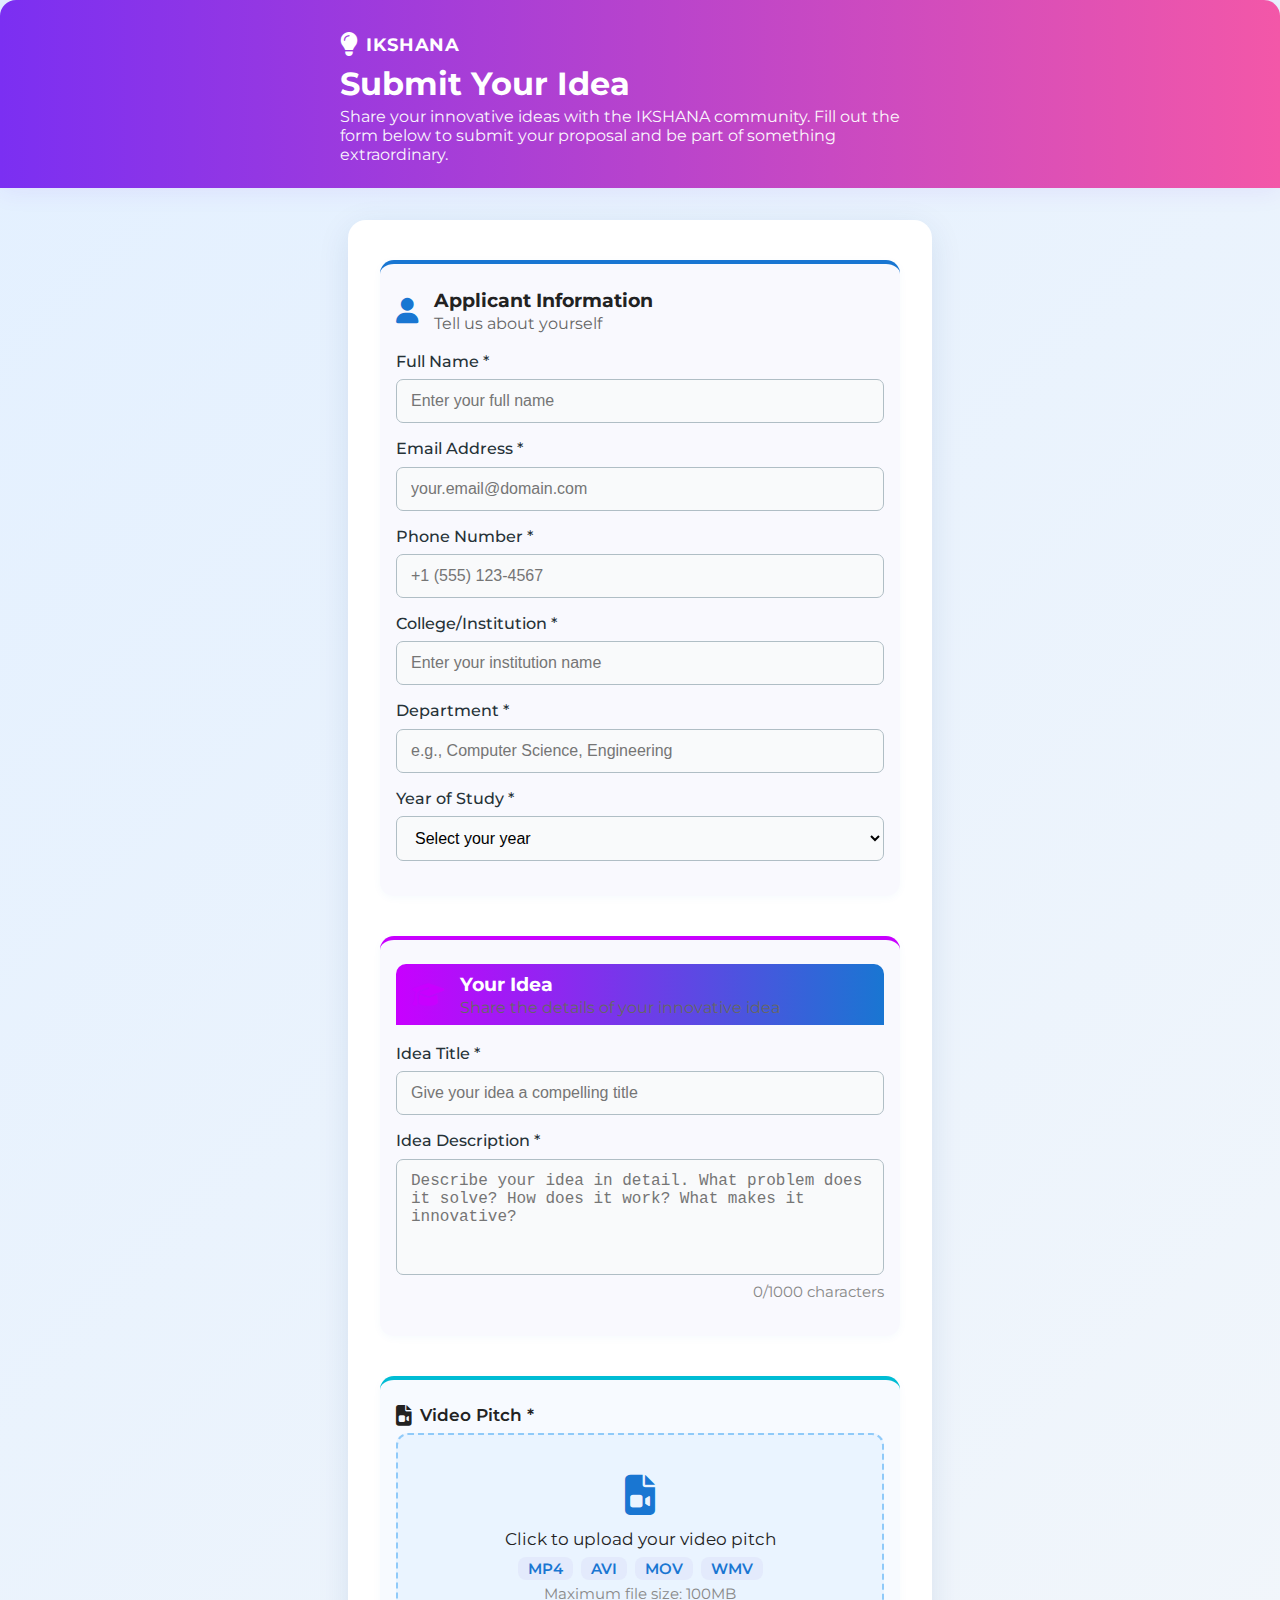
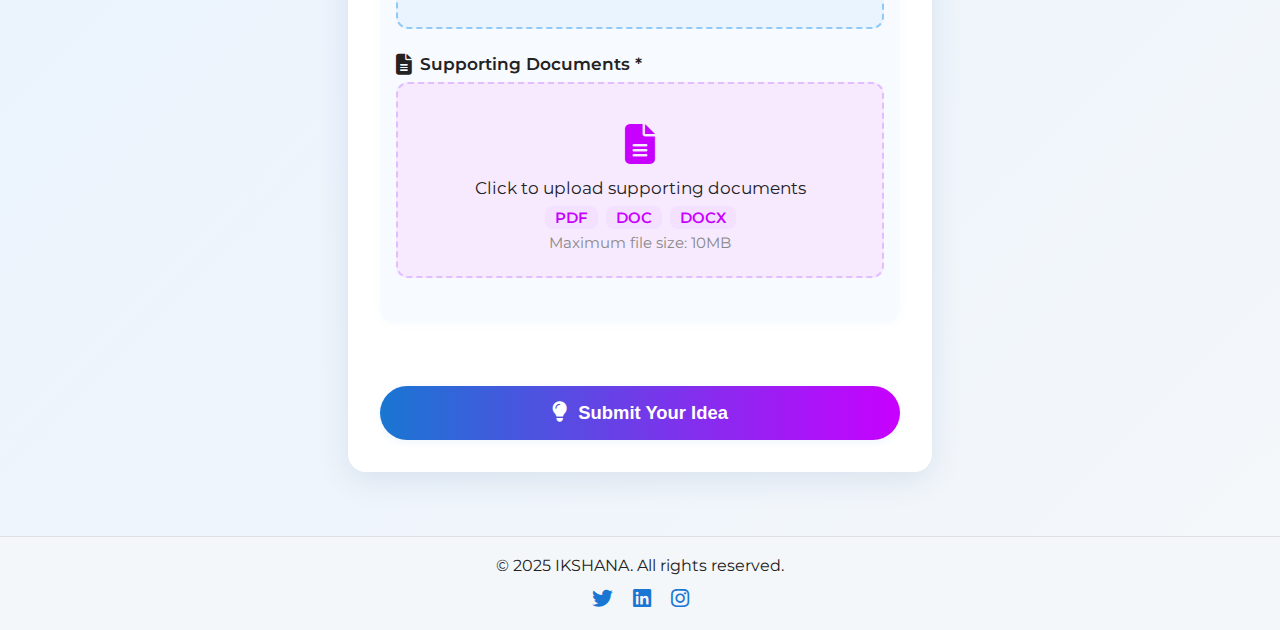
<file: ideasubmit.html>
<!DOCTYPE html>
<html lang="en">
<head>
  <meta charset="UTF-8">
  <meta name="viewport" content="width=device-width, initial-scale=1.0">
  <title>IKSHANA Submission Form</title>
  <link rel="stylesheet" href="ideasubmit.css">
  <link rel="preconnect" href="https://fonts.googleapis.com">
  <link rel="preconnect" href="https://fonts.gstatic.com" crossorigin>
  <link href="https://fonts.googleapis.com/css2?family=Montserrat:wght@400;600&display=swap" rel="stylesheet">
  <link rel="stylesheet" href="https://cdnjs.cloudflare.com/ajax/libs/font-awesome/6.4.0/css/all.min.css">
</head>
<body>

<header class="header">
    <div class="header__container">
      <div class="header__logo">
        <i class="fa-solid fa-lightbulb header__icon"></i>
        <span class="header__brand">IKSHANA</span>
      </div>
      <h1 class="header__title">Submit Your Idea</h1>
      <p class="header__subtitle">Share your innovative ideas with the IKSHANA community. Fill out the form below to submit your proposal and be part of something extraordinary.</p>
    </div>
  </header>



  
  <main class="ikshana-main">
    <form class="ikshana-form" id="ikshanaForm" action="https://api.web3forms.com/submit" method="POST" enctype="multipart/form-data">
      <!-- Web3Forms API key -->
      <input type="hidden" name="access_key" value="0fc2ff10-9fae-4f1b-b52b-8e31cb4d2897">
      

      <!-- Applicant Information -->
      <section class="ikshana-section ikshana-section--applicant">
        <div class="ikshana-section__header">
          <i class="fa-solid fa-user"></i>
          <div>
            <h2>Applicant Information</h2>
            <p>Tell us about yourself</p>
          </div>
        </div>
        <div class="ikshana-group">
          <label for="name">Full Name *</label>
          <input type="text" id="name" name="name" placeholder="Enter your full name" required>
        </div>
        <div class="ikshana-group">
          <label for="email">Email Address *</label>
          <input type="email" id="email" name="email" placeholder="your.email@domain.com" required>
        </div>
        <div class="ikshana-group">
          <label for="phone">Phone Number *</label>
          <input type="tel" id="phone" name="phone" placeholder="+1 (555) 123-4567" required>
        </div>
        <div class="ikshana-group">
          <label for="college">College/Institution *</label>
          <input type="text" id="college" name="college" placeholder="Enter your institution name" required>
        </div>
        <div class="ikshana-group">
          <label for="department">Department *</label>
          <input type="text" id="department" name="department" placeholder="e.g., Computer Science, Engineering" required>
        </div>
        <div class="ikshana-group">
          <label for="year">Year of Study *</label>
          <select id="year" name="year" required>
            <option value="">Select your year</option>
            <option value="1">1st Year</option>
            <option value="2">2nd Year</option>
            <option value="3">3rd Year</option>
            <option value="4">4th Year</option>
          </select>
        </div>
      </section>

      <!-- Your Idea -->
      <section class="ikshana-section ikshana-section--idea">
        <div class="ikshana-section__header ikshana-section__header--gradient">
          <i class="fa-solid fa-graduation-cap"></i>
          <div>
            <h2>Your Idea</h2>
            <p>Share the details of your innovative idea</p>
          </div>
        </div>
        <div class="ikshana-group">
          <label for="ideaTitle">Idea Title *</label>
          <input type="text" id="ideaTitle" name="ideaTitle" placeholder="Give your idea a compelling title" required>
        </div>
        <div class="ikshana-group">
          <label for="ideaDesc">Idea Description *</label>
          <textarea id="ideaDesc" name="ideaDesc" placeholder="Describe your idea in detail. What problem does it solve? How does it work? What makes it innovative?" maxlength="1000" required></textarea>
          <div class="ikshana-charcount"><span id="descCount">0</span>/1000 characters</div>
        </div>
      </section>

      <!-- Submission -->
      <section class="ikshana-section ikshana-section--submission">
        <!-- Video Pitch -->
        <div class="ikshana-upload ikshana-upload--video">
          <label class="ikshana-upload__label" for="videoPitch">
            <i class="fa-solid fa-file-video"></i> Video Pitch *
          </label>
          <div class="ikshana-upload__dropzone" id="videoDrop">
            <input type="file" id="videoPitch" name="videoPitch" accept="video/mp4,video/avi,video/mov,video/wmv" required>
            <div class="ikshana-upload__icon"><i class="fa-solid fa-file-video"></i></div>
            <div class="ikshana-upload__text">Click to upload your video pitch</div>
            <div class="ikshana-upload__formats">
              <span>MP4</span> <span>AVI</span> <span>MOV</span> <span>WMV</span>
            </div>
            <div class="ikshana-upload__size">Maximum file size: 100MB</div>
          </div>
        </div>
        <!-- Supporting Documents -->
        <div class="ikshana-upload ikshana-upload--docs">
          <label class="ikshana-upload__label" for="supportDocs">
            <i class="fa-solid fa-file-lines"></i> Supporting Documents *
          </label>
          <div class="ikshana-upload__dropzone" id="docsDrop">
            <input type="file" id="supportDocs" name="supportDocs" accept="application/pdf,application/msword,application/vnd.openxmlformats-officedocument.wordprocessingml.document" required>
            <div class="ikshana-upload__icon"><i class="fa-solid fa-file-lines"></i></div>
            <div class="ikshana-upload__text">Click to upload supporting documents</div>
            <div class="ikshana-upload__formats">
              <span>PDF</span> <span>DOC</span> <span>DOCX</span>
            </div>
            <div class="ikshana-upload__size">Maximum file size: 10MB</div>
          </div>
        </div>
      </section>

      <button type="submit" class="ikshana-submit"><i class="fa-solid fa-lightbulb"></i> Submit Your Idea</button>
      <div id="thankYouMessage" style="display:none; text-align:center; padding:32px 0; font-size:1.2rem; color:#1976d2; font-weight:600;">
        Thank you. Submission is successful.
      </div>
    </form>
  </main>

  <footer class="ikshana-footer">
    <div class="ikshana-footer__content">
      <span>&copy; 2025 IKSHANA. All rights reserved.</span>
      <div class="ikshana-footer__socials">
        <a href="#" aria-label="Twitter"><i class="fab fa-twitter"></i></a>
        <a href="#" aria-label="LinkedIn"><i class="fab fa-linkedin"></i></a>
        <a href="#" aria-label="Instagram"><i class="fab fa-instagram"></i></a>
      </div>
    </div>
  </footer>

  <script src="ideasubmit.js"></script>
</body>
</html>
</file>
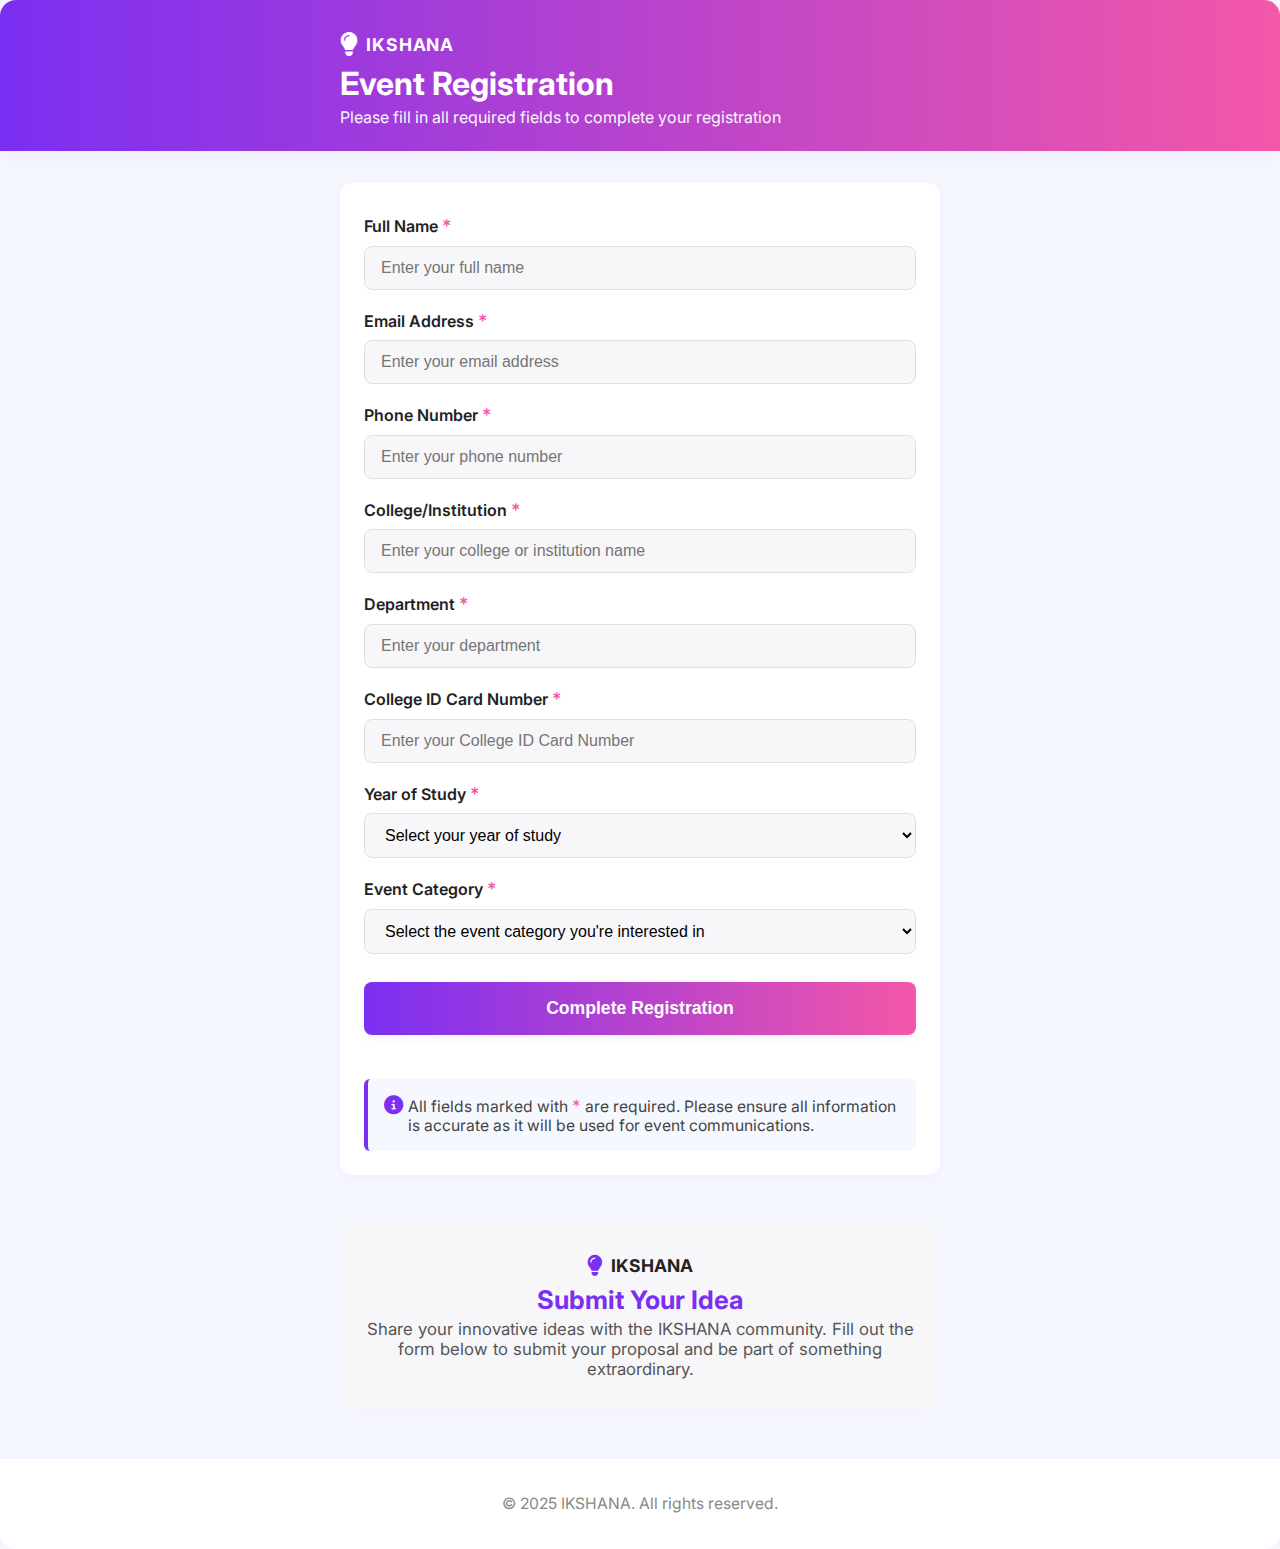
<file: register.html>
<!DOCTYPE html>
<html lang="en">
<head>
  <meta charset="UTF-8">
  <meta name="viewport" content="width=device-width, initial-scale=1.0">
  <title>Event Registration | IKSHANA</title>
  <link rel="stylesheet" href="register.css">
  <link rel="preconnect" href="https://fonts.googleapis.com">
  <link rel="preconnect" href="https://fonts.gstatic.com" crossorigin>
  <link href="https://fonts.googleapis.com/css2?family=Inter:wght@400;600;700&display=swap" rel="stylesheet">
  <link rel="stylesheet" href="https://cdnjs.cloudflare.com/ajax/libs/font-awesome/6.4.0/css/all.min.css">
</head>
<body>
  <header class="header">
    <div class="header__container">
      <div class="header__logo">
        <i class="fa-solid fa-lightbulb header__icon"></i>
        <span class="header__brand">IKSHANA</span>
      </div>
      <h1 class="header__title">Event Registration</h1>
      <p class="header__subtitle">Please fill in all required fields to complete your registration</p>
    </div>
  </header>
  <main class="main">
    <section class="registration">
      <form class="registration__form" id="registrationForm" action="https://api.web3forms.com/submit" method="POST">
  <input type="hidden" name="access_key" value="0fc2ff10-9fae-4f1b-b52b-8e31cb4d2897">

  <div class="form__group">
    <label for="fullName" class="form__label">Full Name <span class="form__required">*</span></label>
    <input type="text" id="fullName" name="fullName" class="form__input" placeholder="Enter your full name" required>
  </div>

  <div class="form__group">
    <label for="email" class="form__label">Email Address <span class="form__required">*</span></label>
    <input type="email" id="email" name="email" class="form__input" placeholder="Enter your email address" required>
  </div>

  <div class="form__group">
    <label for="phone" class="form__label">Phone Number <span class="form__required">*</span></label>
    <input type="tel" id="phone" name="phone" class="form__input" placeholder="Enter your phone number" required pattern="[0-9]{10,15}">
  </div>

  <div class="form__group">
    <label for="college" class="form__label">College/Institution <span class="form__required">*</span></label>
    <input type="text" id="college" name="college" class="form__input" placeholder="Enter your college or institution name" required>
  </div>

  <div class="form__group">
    <label for="department" class="form__label">Department <span class="form__required">*</span></label>
    <input type="text" id="department" name="department" class="form__input" placeholder="Enter your department" required>
  </div>

  <div class="form__group">
  <label for="idcard" class="form__label">College ID Card Number <span class="form__required">*</span></label>
  <input type="text" id="idcard" name="idcard" class="form__input" placeholder="Enter your College ID Card Number" required>
</div>

  <div class="form__group">
    <label for="year" class="form__label">Year of Study <span class="form__required">*</span></label>
    <select id="year" name="year" class="form__input" required>
      <option value="" disabled selected>Select your year of study</option>
      <option value="1">1st Year</option>
      <option value="2">2nd Year</option>
      <option value="3">3rd Year</option>
      <option value="4">4th Year</option>
      <option value="other">Other</option>
    </select>
  </div>
   

  <div class="form__group">
    <label for="category" class="form__label">Event Category <span class="form__required">*</span></label>
    <select id="category" name="category" class="form__input" required>
      <option value="" disabled selected>Select the event category you're interested in</option>
      <option value="tech">Hackathon</option>
      <option value="nontech">Seminar</option>
       <option value="nontech">Technical Workshop</option>
        <option value="nontech">Networking Session</option>
      <option value="workshop">Panel Discussion</option>
      <option value="other">Cultural Events</option>
    </select>
  </div>

  <button type="submit" class="form__button">Complete Registration</button>
<div class="form__note">
          <i class="fa-solid fa-circle-info"></i>
          <span>All fields marked with <span class="form__required">*</span> are required. Please ensure all information is accurate as it will be used for event communications.</span>
        </div>
</form>

        
      
    </section>
    <section class="idea">
      <div class="idea__container">
        <div class="idea__header">
          <i class="fa-solid fa-lightbulb idea__icon"></i>
          <span class="idea__brand">IKSHANA</span>
        </div>
        <h2 class="idea__title">Submit Your Idea</h2>
        <p class="idea__subtitle">Share your innovative ideas with the IKSHANA community. Fill out the form below to submit your proposal and be part of something extraordinary.</p>
        <!-- Add your idea submission form here if needed -->
      </div>
    </section>
  </main>
  <footer class="footer">
    <div class="footer__container">
      <p class="footer__text">&copy; 2025 IKSHANA. All rights reserved.</p>
    </div>
  </footer>
  <script src="register.js"></script>
</body>
</html>
</file>
<file: ideasubmit.css>
/* IKSHANA Submission Form Styles */
body {
  background: linear-gradient(135deg, #e3f0ff 0%, #f4f7fa 100%);
  font-family: 'Montserrat', Arial, sans-serif;
  margin: 0;
  padding: 0;
  color: #222;
}
.header {
  background: linear-gradient(90deg, #7b2ff2 0%, #f357a8 100%);
  color: #fff;
  border-radius: 16px 16px 0 0;
  padding: 2rem 0 1.5rem 0;
  text-align: left;
  box-shadow: 0 4px 24px rgba(123,47,242,0.08);
}
.header__container {
  max-width: 600px;
  margin: 0 auto;
  padding: 0 1.5rem;
}
.header__logo {
  display: flex;
  align-items: center;
  gap: 0.5rem;
  margin-bottom: 0.5rem;
}
.header__icon {
  font-size: 1.5rem;
}
.header__brand {
  font-weight: 700;
  font-size: 1.1rem;
  letter-spacing: 0.05em;
}
.header__title {
  font-size: 2rem;
  font-weight: 700;
  margin: 0.5rem 0 0.25rem 0;
}
.header__subtitle {
  font-size: 1rem;
  font-weight: 400;
  margin: 0;
  opacity: 0.95;
}

.ikshana-header {
  text-align: center;
  padding: 2.5rem 1rem 1.5rem 1rem;
  background: none;
}
.ikshana-header__logo {
  margin-bottom: 0.5rem;
}
.ikshana-header__brand {
  background: linear-gradient(90deg, #1976d2 0%, #c800ff 100%);
  color: #fff;
  border: none;
  border-radius: 2rem;
  padding: 0.5rem 1.5rem;
  font-size: 1.1rem;
  font-weight: 600;
  letter-spacing: 0.5px;
  box-shadow: 0 2px 8px rgba(25, 118, 210, 0.10);
  display: flex;
  align-items: center;
  gap: 0.5rem;
  cursor: pointer;
  transition: box-shadow 0.2s;
}
.ikshana-header__brand i {
  font-size: 1.2em;
}
.ikshana-header__brand:hover {
  box-shadow: 0 4px 16px rgba(200, 0, 255, 0.12);
}
.ikshana-header__title {
  font-size: 2.2rem;
  font-weight: 700;
  background: linear-gradient(90deg, #1976d2 0%, #c800ff 100%);
  webkit-background-clip: text;
  -webkit-text-fill-color: transparent;
  margin: 0.5rem 0 0.2rem 0;
}
.ikshana-header__desc {
  color: #666;
  font-size: 1.1rem;
  margin-bottom: 0;
}

.ikshana-main {
  display: flex;
  justify-content: center;
  align-items: flex-start;
  min-height: 100vh;
  padding: 0 1rem 2rem 1rem;
}
.ikshana-form {
  background: #fff;
  border-radius: 18px;
  box-shadow: 0 8px 32px rgba(0, 60, 120, 0.10);
  max-width: 520px;
  width: 100%;
  margin: 2rem 0;
  padding: 2.5rem 2rem 2rem 2rem;
  display: flex;
  flex-direction: column;
  gap: 2rem;
}

.ikshana-section {
  background: #f9f9fe;
  border-radius: 14px;
  padding: 1.5rem 1rem 1.2rem 1rem;
  margin-bottom: 0.5rem;
  box-shadow: 0 2px 8px rgba(25, 118, 210, 0.04);
}
.ikshana-section--applicant {
  border-top: 4px solid #1976d2;
}
.ikshana-section--idea {
  border-top: 4px solid #c800ff;
}
.ikshana-section--submission {
  border-top: 4px solid #00bcd4;
  background: #f7faff;
}
.ikshana-section__header {
  display: flex;
  align-items: center;
  gap: 1rem;
  margin-bottom: 1.2rem;
}
.ikshana-section__header i {
  font-size: 1.6em;
  color: #1976d2;
}
.ikshana-section--idea .ikshana-section__header i {
  color: #c800ff;
}
.ikshana-section__header--gradient {
  background: linear-gradient(90deg, #c800ff 0%, #1976d2 100%);
  border-radius: 10px 10px 0 0;
  padding: 0.5rem 1rem;
  color: #fff;
}
.ikshana-section__header--gradient h2,
.ikshana-section__header--gradient p {
  color: #fff;
}
.ikshana-section__header h2 {
  font-size: 1.2rem;
  font-weight: 700;
  margin: 0 0 0.1rem 0;
}
.ikshana-section__header p {
  font-size: 0.98rem;
  color: #666;
  margin: 0;
}

.ikshana-group {
  display: flex;
  flex-direction: column;
  gap: 0.4rem;
  margin-bottom: 1rem;
}
.ikshana-group label {
  font-weight: 500;
  color: #263238;
  margin-bottom: 2px;
}
.ikshana-group input,
.ikshana-group select,
.ikshana-group textarea {
  padding: 12px 14px;
  border: 1.5px solid #b0bec5;
  border-radius: 7px;
  font-size: 1rem;
  background: #f9fafb;
  transition: border 0.2s;
  resize: none;
}
.ikshana-group input:focus,
.ikshana-group select:focus,
.ikshana-group textarea:focus {
  border-color: #1976d2;
  outline: none;
}
.ikshana-group textarea {
  min-height: 90px;
  max-height: 220px;
}
.ikshana-charcount {
  font-size: 0.92rem;
  color: #888;
  text-align: right;
  margin-top: 2px;
}

/* Upload Dropzones */
.ikshana-upload {
  margin-bottom: 1.5rem;
}
.ikshana-upload__label {
  font-weight: 600;
  font-size: 1.08rem;
  display: flex;
  align-items: center;
  gap: 0.5rem;
  margin-bottom: 0.5rem;
}
.ikshana-upload__label i {
  font-size: 1.2em;
}
.ikshana-upload__dropzone {
  background: #f4f8ff;
  border: 2px dashed #90caf9;
  border-radius: 12px;
  padding: 2.2rem 1rem 1.5rem 1rem;
  text-align: center;
  cursor: pointer;
  position: relative;
  transition: border-color 0.2s, background 0.2s;
}
.ikshana-upload--video .ikshana-upload__dropzone {
  border-color: #90caf9;
  background: #eaf4ff;
}
.ikshana-upload--docs .ikshana-upload__dropzone {
  border-color: #e1bfff;
  background: #f7eaff;
}
.ikshana-upload__dropzone:hover {
  border-color: #1976d2;
  background: #e3f0ff;
}
.ikshana-upload__dropzone input[type="file"] {
  opacity: 0;
  position: absolute;
  width: 100%;
  height: 100%;
  left: 0;
  top: 0;
  cursor: pointer;
  z-index: 2;
}
.ikshana-upload__icon {
  font-size: 2.5em;
  color: #1976d2;
  margin-bottom: 0.5rem;
}
.ikshana-upload--docs .ikshana-upload__icon {
  color: #c800ff;
}
.ikshana-upload__text {
  font-size: 1.08rem;
  color: #222;
  margin-bottom: 0.5rem;
}
.ikshana-upload__formats span {
  display: inline-block;
  background: #e3eafc;
  color: #1976d2;
  font-size: 0.95rem;
  border-radius: 8px;
  padding: 2px 10px;
  margin: 0 2px;
  font-weight: 600;
}
.ikshana-upload--docs .ikshana-upload__formats span {
  background: #f3e1ff;
  color: #c800ff;
}
.ikshana-upload__size {
  font-size: 0.95rem;
  color: #888;
  margin-top: 0.3rem;
}

.ikshana-submit {
  background: linear-gradient(90deg, #1976d2 0%, #c800ff 100%);
  color: #fff;
  border: none;
  border-radius: 2rem;
  padding: 1rem 0;
  font-size: 1.15rem;
  font-weight: 700;
  cursor: pointer;
  margin: 1.5rem 0 0 0;
  box-shadow: 0 2px 8px rgba(25, 118, 210, 0.08);
  transition: background 0.2s, box-shadow 0.2s;
  display: flex;
  align-items: center;
  justify-content: center;
  gap: 0.7rem;
}
.ikshana-submit i {
  font-size: 1.1em;
}
.ikshana-submit:hover {
  background: linear-gradient(90deg, #0d47a1 0%, #a000c8 100%);
  box-shadow: 0 10px 16px rgba(200, 0, 255, 0.12);
}
.ikshana-submit:disabled {
  background: #bdbdbd;
  cursor: not-allowed;
}

#thankYouMessage {
  display: none;
  text-align: center;
  padding: 40px 0;
  font-size: 1.3rem;
  color: #1976d2;
  font-weight: 700;
  background: #e3f0ff;
  border-radius: 12px;
  box-shadow: 0 2px 8px rgba(25, 118, 210, 0.08);
  margin-top: 24px;
}

.ikshana-footer {
  background: #f4f7fa;
  padding: 1.2rem 0 1.2rem 0;
  text-align: center;
  border-top: 1px solid #e0e0e0;
}
.ikshana-footer__content {
  display: flex;
  flex-direction: column;
  align-items: center;
  gap: 0.7rem;
}
.ikshana-footer__socials a {
  color: #1976d2;
  font-size: 1.3em;
  margin: 0 0.5rem;
  transition: color 0.2s;
}
.ikshana-footer__socials a:hover {
  color: #c800ff;
}


.idea {
  margin-top: 3rem;
  background: #f7f7fa;
  border-radius: 12px;
  padding: 2rem 1.5rem;
  box-shadow: 0 2px 12px rgba(123,47,242,0.04);
}
.idea__container {
  text-align: center;
}
.idea__header {
  display: flex;
  align-items: center;
  justify-content: center;
  gap: 0.5rem;
  margin-bottom: 0.5rem;
}
.idea__icon {
  color: #7b2ff2;
  font-size: 1.3rem;
}
.idea__brand {
  font-weight: 700;
  font-size: 1.1rem;
}
.idea__title {
  font-size: 1.6rem;
  font-weight: 700;
  margin: 0.5rem 0 0.25rem 0;
  color: #7b2ff2;
}
.idea__subtitle {
  font-size: 1.05rem;
  color: #555;
  margin: 0;
}


/* Responsive Design */
@media (max-width: 900px) {
  .ikshana-main {
    padding: 0 0.5rem 2rem 0.5rem;
  }
  .ikshana-form {
    max-width: 98vw;
    padding: 1.5rem 0.5rem 1.2rem 0.5rem;
  }
}
@media (max-width: 600px) {
  .ikshana-header__title {
    font-size: 1.3rem;
  }
  .ikshana-form {
    padding: 1rem 0.2rem 0.7rem 0.2rem;
  }
  .ikshana-section {
    padding: 1rem 0.2rem 0.7rem 0.2rem;
  }
}
@media (max-width: 480px){
  
  .idea__title {
    font-size: 1.1rem;
  }
}
</file>
<file: register.css>
/* Base styles */
body {
  font-family: 'Inter', Arial, sans-serif;
  background: #f6f8ff;
  margin: 0;
  color: #222;
  min-height: 100vh;
}

.header {
  background: linear-gradient(90deg, #7b2ff2 0%, #f357a8 100%);
  color: #fff;
  border-radius: 16px 16px 0 0;
  padding: 2rem 0 1.5rem 0;
  text-align: left;
  box-shadow: 0 4px 24px rgba(123,47,242,0.08);
}
.header__container {
  max-width: 600px;
  margin: 0 auto;
  padding: 0 1.5rem;
}
.header__logo {
  display: flex;
  align-items: center;
  gap: 0.5rem;
  margin-bottom: 0.5rem;
}
.header__icon {
  font-size: 1.5rem;
}
.header__brand {
  font-weight: 700;
  font-size: 1.1rem;
  letter-spacing: 0.05em;
}
.header__title {
  font-size: 2rem;
  font-weight: 700;
  margin: 0.5rem 0 0.25rem 0;
}
.header__subtitle {
  font-size: 1rem;
  font-weight: 400;
  margin: 0;
  opacity: 0.95;
}

.main {
  max-width: 600px;
  margin: 0 auto;
  padding: 2rem 1.5rem 0 1.5rem;
}

.registration__form {
  background: #fff;
  border-radius: 12px;
  box-shadow: 0 2px 16px rgba(123,47,242,0.06);
  padding: 2rem 1.5rem 1.5rem 1.5rem;
  display: flex;
  flex-direction: column;
  gap: 1.25rem;
}
.form__group {
  display: flex;
  flex-direction: column;
  gap: 0.5rem;
}
.form__label {
  font-weight: 600;
  font-size: 1rem;
  margin-bottom: 0.1rem;
}
.form__required {
  color: #f357a8;
  font-size: 1.1em;
}
.form__input {
  padding: 0.75rem 1rem;
  border: 1.5px solid #e0e0e0;
  border-radius: 8px;
  font-size: 1rem;
  background: #f7f7fa;
  transition: border-color 0.2s, box-shadow 0.2s;
}
.form__input:focus {
  border-color: #7b2ff2;
  outline: none;
  box-shadow: 0 0 0 2px #e5d6fa;
}
.form__input:disabled {
  background: #ececec;
  color: #aaa;
}
.form__button {
  background: linear-gradient(90deg, #7b2ff2 0%, #f357a8 100%);
  color: #fff;
  font-weight: 700;
  font-size: 1.1rem;
  border: none;
  border-radius: 8px;
  padding: 1rem 0;
  margin-top: 0.5rem;
  cursor: pointer;
  box-shadow: 0 2px 8px rgba(123,47,242,0.08);
  transition: background 0.2s, transform 0.1s;
}
.form__button:hover, .form__button:focus {
  background: linear-gradient(90deg, #f357a8 0%, #7b2ff2 100%);
  transform: translateY(-2px) scale(1.02);
}
.form__note {
  background: #f6f8ff;
  color: #444;
  border-left: 4px solid #7b2ff2;
  border-radius: 6px;
  padding: 1rem 1rem 1rem 2.5rem;
  font-size: 0.98rem;
  margin-top: 1.5rem;
  position: relative;
  display: flex;
  align-items: flex-start;
  gap: 0.75rem;
}
.form__note .fa-circle-info {
  color: #7b2ff2;
  position: absolute;
  left: 1rem;
  top: 1.1rem;
  font-size: 1.2rem;
}

.idea {
  margin-top: 3rem;
  background: #f7f7fa;
  border-radius: 12px;
  padding: 2rem 1.5rem;
  box-shadow: 0 2px 12px rgba(123,47,242,0.04);
}
.idea__container {
  text-align: center;
}
.idea__header {
  display: flex;
  align-items: center;
  justify-content: center;
  gap: 0.5rem;
  margin-bottom: 0.5rem;
}
.idea__icon {
  color: #7b2ff2;
  font-size: 1.3rem;
}
.idea__brand {
  font-weight: 700;
  font-size: 1.1rem;
}
.idea__title {
  font-size: 1.6rem;
  font-weight: 700;
  margin: 0.5rem 0 0.25rem 0;
  color: #7b2ff2;
}
.idea__subtitle {
  font-size: 1.05rem;
  color: #555;
  margin: 0;
}

.footer {
  margin-top: 3rem;
  background: #fff;
  border-radius: 0 0 16px 16px;
  box-shadow: 0 -2px 12px rgba(123,47,242,0.04);
  padding: 1.25rem 0;
}
.footer__container {
  max-width: 600px;
  margin: 0 auto;
  text-align: center;
}
.footer__text {
  color: #888;
  font-size: 0.98rem;
}

/* Responsive Styles */
@media (max-width: 768px) {
  .header__container, .main, .footer__container {
    max-width: 100%;
    padding: 0 1rem;
  }
  .registration__form, .idea {
    padding: 1.25rem 0.75rem;
  }
}
@media (max-width: 480px) {
  .header__title {
    font-size: 1.3rem;
  }
  .main {
    padding: 1rem 0.5rem 0 0.5rem;
  }
  .registration__form, .idea {
    padding: 1rem 0.25rem;
  }
  .idea__title {
    font-size: 1.1rem;
  }
}
</file>
